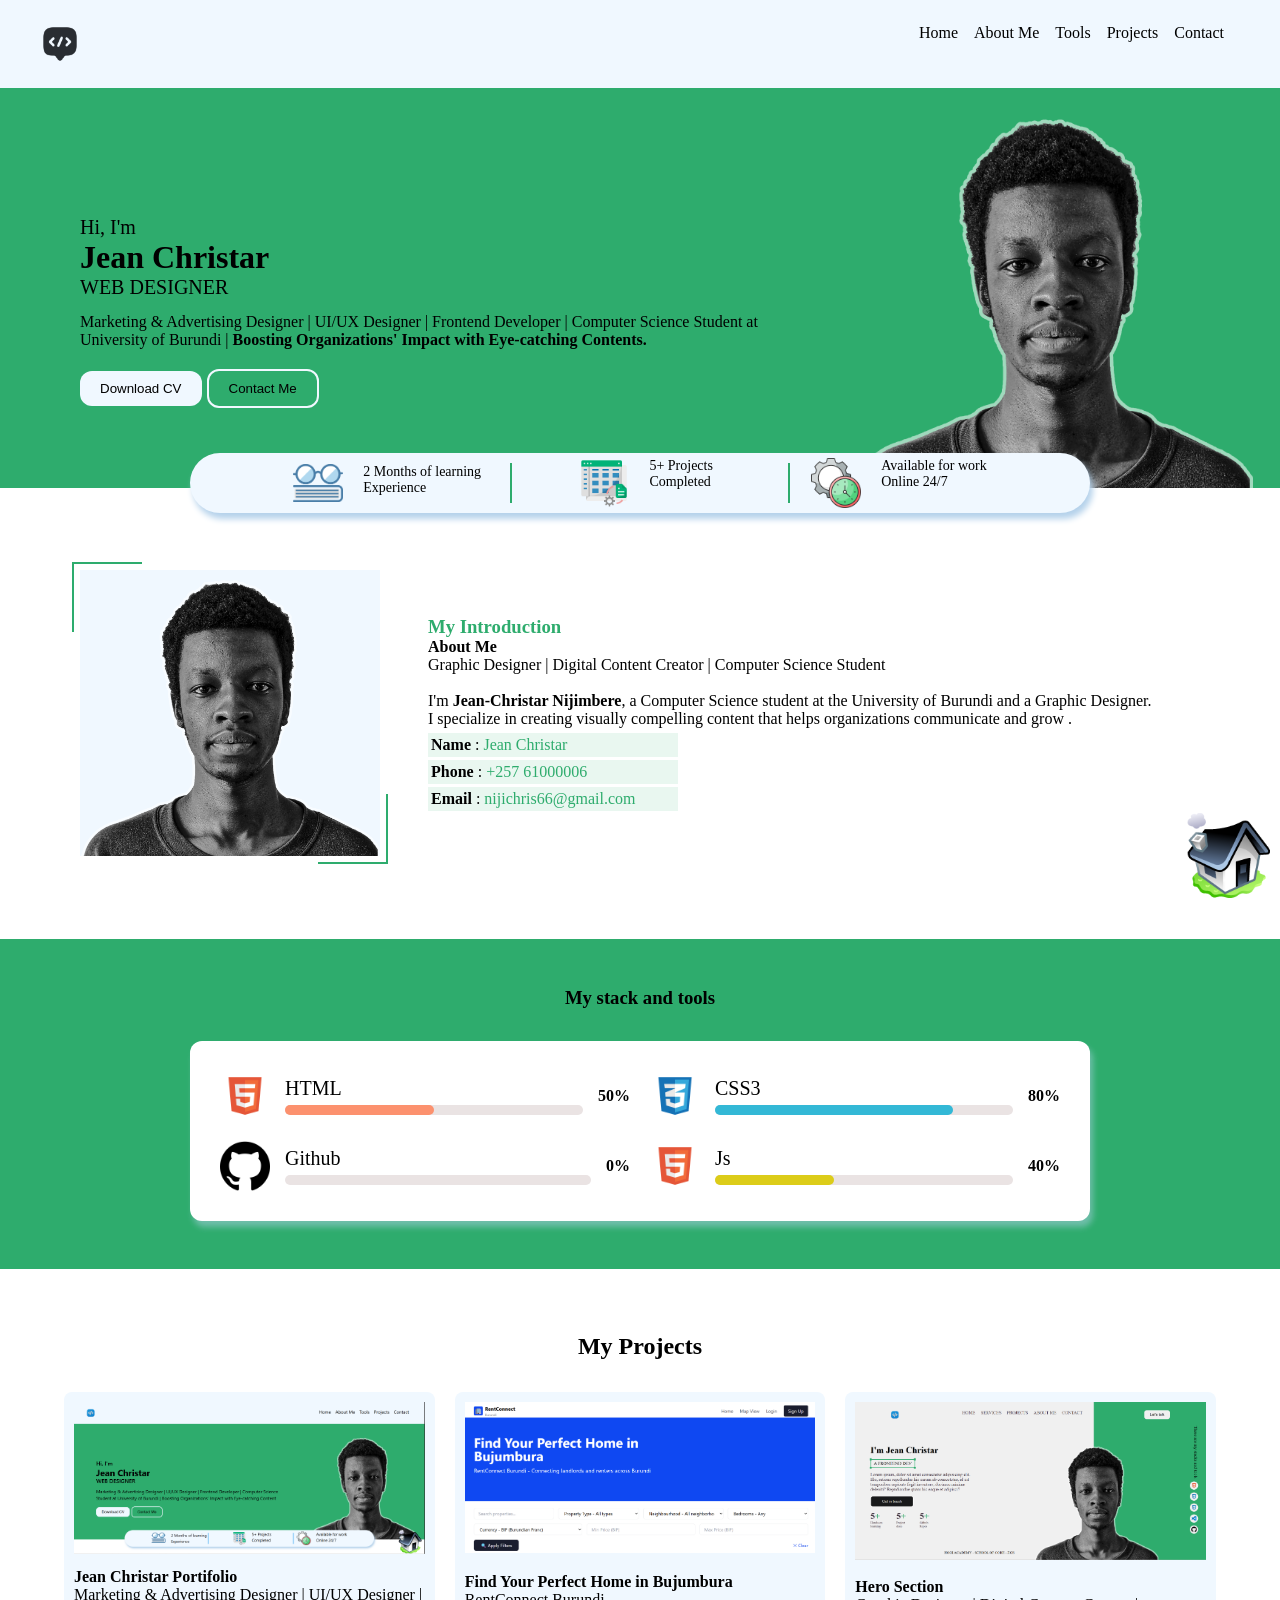
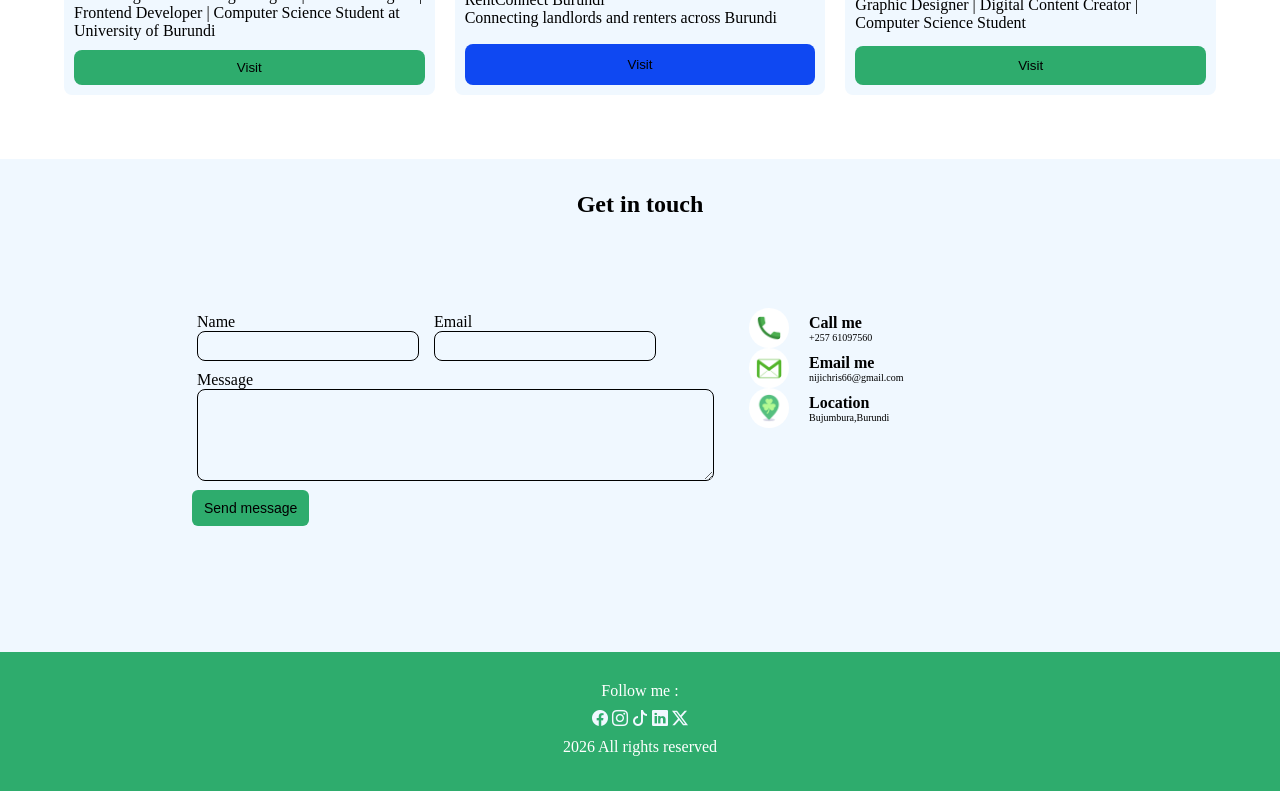
<file: index.html>
<!doctype html>
<html lang="en">
  <head>
    <meta charset="UTF-8" />
    <meta name="viewport" content="width=device-width, initial-scale=1.0" />
    <link rel="stylesheet" href="style.css" />
    <link
      rel="stylesheet"
      href="https://cdn.jsdelivr.net/npm/bootstrap-icons@1.13.1/font/bootstrap-icons.min.css"
    />
    <title>Christar | Portfolio v.1</title>
  </head>
  <body id="home">
    <header class="header">
      <nav class="header_nav">
        <img
          class="header_nav-logo"
          src="./media/message_programming_icon_244606.png"
          alt="Developer logo"
        />
        <ul class="header_nav-ul">
          <li><a href="#home">Home</a></li>
          <li><a href="#about">About Me</a></li>
          <li><a href="#tools">Tools</a></li>
          <li><a href="#projects">Projects</a></li>
          <li><a href="#contact">Contact</a></li>
        </ul>
      </nav>
    </header>

    <main>
      <section class="about">
        <article class="about_text">
          <h2 class="about_text-hi">Hi, I'm</h2>
          <div class="names">
            <h1 class="about_text-name">Jean Christar</h1>
            <h2 class="about_text-job">WEB DESIGNER</h2>
          </div>
          <p class="about_text-p">
            Marketing & Advertising Designer | UI/UX Designer | Frontend
            Developer | Computer Science Student at University of Burundi |
            <strong
              >Boosting Organizations' Impact with Eye-catching
              Contents.</strong
            >
          </p>
          <div class="btns">
            <button class="about_text-btn cv_btn">Download CV</button>
            <button class="about_text-btn contact_btn">Contact Me</button>
          </div>
        </article>
        <article class="about_img">
          <img src="./media/profile2.png" alt="My Profile Image" />
        </article>
        <article class="round_section">
          <article class="flex">
            <img
              class="icon"
              src="./media/book-glasses_icon-icons.com_56355.png"
              alt="Learning experience icon"
            />

            <p>2 Months of learning <br />Experience</p>
          </article>

          <article class="flex">
            <img
              class="icon"
              src="./media/task_software_platform_management_project_icon_142266.png"
              alt="Projects completed icon"
            />

            <p>5+ Projects <br />Completed</p>
          </article>

          <article class="flex">
            <img
              class="icon"
              src="./media/time_management_clock_icon_192448.png"
              alt="Available online icon"
            />

            <p>Available for work <br />Online 24/7</p>
          </article>
          <div class="line_1"></div>
          <div class="line_2"></div>
        </article>
      </section>

      <section class="sec_me">
        <article class="me">
          <div class="me_profile">
            <img src="./media/profile2.png" alt="My Profile Image" />
            <div class="lines top_a"></div>
            <!-- <div class="lines top_b"></div> -->
            <div class="lines bottom_a"></div>
            <!-- <div class="lines bottom_b"></div> -->

            <div class="lines_2 top_a_2"></div>
            <!-- <div class="lines_2 top_b_2"></div> -->
            <div class="lines_2 bottom_a_2"></div>
            <!-- <div class="lines_2 bottom_b_2"></div> -->
          </div>
          <div id="about" class="me_intro">
            <section class="me_intro_sec">
              <h3>My Introduction</h3>
              <h1>About Me</h1>
              <p>
                Graphic Designer | Digital Content Creator | Computer Science
                Student <br /><br />
                I'm <strong>Jean-Christar Nijimbere</strong>, a Computer Science
                student at the University of Burundi and a Graphic Designer. I
                specialize in creating visually compelling content that helps
                organizations communicate and grow . <br />
              </p>
              <section class="description">
                <p>
                  <strong>Name</strong> :
                  <span class="highlight_color">Jean Christar</span>
                </p>
                <p>
                  <strong>Phone</strong> :
                  <span class="highlight_color">+257 61000006</span>
                </p>
                <p>
                  <strong>Email</strong> :
                  <span class="highlight_color">nijichris66@gmail.com</span>
                </p>
              </section>
            </section>
          </div>
        </article>
      </section>

      <section id="tools" class="stack">
        <article>
          <h1 class="stack_h1">My stack and tools</h1>
          <div class="grid_container">
            <div class="flex_container">
              <img
                src="./media/HTML5_icon-icons.com_67090.png"
                alt="HTML skill icon"
              />
              <div class="tool_name_container">
                <p>HTML</p>
                <div class="div_up_html">
                  <div class="div_down_html"></div>
                </div>
              </div>
              <p class="number">50%</p>
            </div>

            <div class="flex_container">
              <img
                src="./media/CSS3_icon-icons.com_67069.png"
                alt="CSS skill icon"
              />
              <div class="tool_name_container">
                <p>CSS3</p>
                <div class="div_up_css">
                  <div class="div_down_css"></div>
                </div>
              </div>
              <p class="number">80%</p>
            </div>

            <div class="flex_container">
              <img
                src="./media/github-logo_icon-icons.com_73546.png"
                alt="GitHub skill icon"
              />
              <div class="tool_name_container">
                <p>Github</p>
                <div class="div_up_git">
                  <div class="div_down_git"></div>
                </div>
              </div>
              <p class="number">0%</p>
            </div>

            <div class="flex_container">
              <img
                src="./media/HTML5_icon-icons.com_67090.png"
                alt="JavaScript skill icon"
              />
              <div class="tool_name_container">
                <p>Js</p>
                <div class="div_up_js">
                  <div class="div_down_js"></div>
                </div>
              </div>
              <p class="number">40%</p>
            </div>
          </div>
        </article>
      </section>

      <section id="projects" class="projet_sec">
        <h1 class="stack_h1">My Projects</h1>
        <div class="project_container">
          <div class="card">
            <div class="card_image">
              <img src="./media/projet_2.png" alt="Project 2 screenshot" />
            </div>
            <p>
              <strong>Jean Christar Portifolio</strong> <br />
              Marketing & Advertising Designer | UI/UX Designer | Frontend
              Developer | Computer Science Student at University of Burundi
            </p>
            <button class="btn">
              <a href="https://christardev.github.io/Christar-Portlifolio-v1/"
                >Visit</a
              >
            </button>
          </div>
          <div class="card">
            <div class="card_image">
              <img src="./media/rentconnect.png" alt="Project 1 screenshot" />
            </div>
            <p class="p">
              <strong>Find Your Perfect Home in Bujumbura </strong> RentConnect
              Burundi

              <br />Connecting landlords and renters across Burundi
            </p>
            <button class="btn" id="btn_blue">
              <a href="https://christardev.github.io/RentConnect-Project/"
                >Visit</a
              >
            </button>
          </div>

          <div class="card">
            <div class="card_image">
              <img src="./media/projet_1.png" alt="Project 3 screenshot" />
            </div>
            <p>
              <strong>Hero Section</strong> <br />
              Graphic Designer | Digital Content Creator | Computer Science
              Student
            </p>
            <button class="btn">
              <a href="https://christardev.github.io/Responsive-Hero-Section/"
                >Visit</a
              >
            </button>
          </div>
        </div>
      </section>

      <section id="contact" class="contact">
        <h1 class="stack_h1">Get in touch</h1>

        <div class="contact_container">
          <section>
            <form action="#">
              <section class="form">
                <div class="input">
                  <p>
                    <label for="name">Name </label><br />
                    <input type="text" name="name" id="name" placeholder="" />
                  </p>

                  <p>
                    <label for="mail">Email </label><br />
                    <input type="text" name="mail" id="mail" placeholder="" />
                  </p>
                </div>

                <p>
                  <label for="message">Message</label><br />
                  <textarea
                    name=""
                    id=""
                    cols="50"
                    rows="5"
                    placeholder=""
                  ></textarea>
                </p>
                <button class="send_btn">Send message</button>
                <br />
              </section>
            </form>
          </section>
          <section>
            <div class="contact_grid">
              <div class="call">
                <img
                  class="contact_icon"
                  src="./media/ic_call_128_28145.png"
                  alt="Call icon"
                />
                <div class="text">
                  <h3>Call me</h3>
                  <p>+257 61097560</p>
                </div>
              </div>

              <div class="call">
                <img
                  class="contact_icon"
                  src="./media/email_green_23345.png"
                  alt="Email icon"
                />
                <div class="text">
                  <h3>Email me</h3>
                  <p>nijichris66@gmail.com</p>
                </div>
              </div>

              <div class="call">
                <img
                  class="contact_icon"
                  src="./media/st_patricks_day_location_clover_irish_ireland_icon_132821.png"
                  alt="Location icon"
                />
                <div class="text">
                  <h3>Location</h3>
                  <p>Bujumbura,Burundi</p>
                </div>
              </div>
            </div>
          </section>
        </div>
      </section>
    </main>

    <footer>
      <section class="footer_grid">
        <article>Follow me :</article>
        <article>
          <div class="list_icons">
            <!-- <img
              class="icons_list"
              src="./media/facebook_icon-icons.com_71202.png"
              alt="Facebook icon"
            /> -->
            <i class="bi bi-facebook"></i>

            <!-- <img
              class="icons_list"
              src="./media/instagram_black_logo_icon_147122.png"
              alt="Instagram icon"
            /> -->
            <i class="bi bi-instagram"></i>

            <!-- <img
              class="icons_list"
              src="./media/tiktok_logo_icon_144802.png"
              alt="TikTok icon"
            /> -->
            <i class="bi bi-tiktok"></i>

            <!-- <img
              class="icons_list"
              src="./media/linkedin_in_logo_icon_145103.png"
              alt="LinkedIn icon"
            /> -->
            <i class="bi bi-linkedin"></i>

            <!-- <img
              class="icons_list"
              src="./media/twitter-3_icon-icons.com_50735.png"
              alt="Twitter icon"
            /> -->
            <i class="bi bi-twitter-x"></i>
          </div>
        </article>
        <article>2026 All rights reserved</article>
      </section>
      <div class="up_icon">
        <span>
          <a href="#home"
            ><img src="./media/home_26565.png" alt="Back to top icon"
          /></a>
        </span>
      </div>
    </footer>
  </body>
</html>
</file>
<file: style.css>
html {
  scroll-behavior: smooth;
  scrollbar-color: #2eac6d;
}
* {
  margin: 0;
  padding: 0;
  box-sizing: border-box;
}
body {
  height: 100%;
  background-color: #2eac6d;
  display: grid;
  padding: 0;
  margin: 0;
  width: 100%;
}
.header {
  background-color: aliceblue;
}
button a {
  text-decoration: none;
  color: black;
}
.header_nav {
  display: flex;
  justify-content: space-between;
  padding: 1.5rem;
}
.header_nav-logo {
  width: 2.5rem;
  margin: 0 1rem;
}
.header_nav-ul {
  display: flex;
  justify-content: space-around;
  gap: 1rem;
  margin: 0 2rem;
}
.header_nav-ul li {
  list-style: none;
}
.header_nav-ul li a {
  text-decoration: none;
  color: black;
}
.header_nav-ul li a:hover {
  text-decoration: none;
  color: #2eac6d;
}
.about {
  width: 100%;
  display: grid;
  position: relative;
  grid-template-columns: 2fr 1fr;
  background-color: #2eac6d;
  padding-top: 3rem;
}
/* .about_text {
  display: grid;
  gap: 5px;
  padding: 0 20px; 
} */
.about_img {
  padding: 0;
  margin: 0;
  position: relative;
}
.about_img img {
  position: absolute;
  bottom: 0;
  width: 400px;
  padding: 0;
  margin: 0;
}
.about_text {
  display: grid;
  gap: 0.2rem;
  padding: 5rem;
}
.about_text-hi {
  font-weight: 500;
  font-size: 20px;
}
.about_text-name {
  font-weight: 700;
  font-size: 32px;
  margin-bottom: 0;
}
.about_text-job {
  font-weight: 500;
  font-size: 20px;
  margin-top: 0;
}
.about_text-p {
  font-weight: 400;
  font-size: 16px;
  padding: 0.5rem 0;
}
.about_text-btn {
  padding: 10px 20px;
  border: none;
  border-radius: 12px;
}
.cv_btn {
  background-color: aliceblue;
}
.contact_btn {
  border: 2px solid aliceblue;
  background-color: #2eac6d;
}
.contact_btn:hover {
  border: 2px solid aliceblue;
  background-color: #27d880;
}
.btns {
  margin-top: 0.5rem;
  font-weight: 500;
  font-size: 20px;
}
.names {
  line-height: 30px;
}
.main {
  position: relative;
}
.round_section {
  background-color: aliceblue;
  display: flex;
  justify-content: space-evenly;
  align-items: center;
  width: 90%;
  max-width: 900px;
  padding: 5px;
  border-radius: 35px;
  position: absolute;
  left: 50%;
  transform: translateX(-50%);
  bottom: -1.6rem;
  text-align: center;
  box-shadow: 3px 6px 6px rgb(181, 210, 235);
}
.flex {
  display: grid;
  grid-template-columns: 50px 1fr;
  gap: 20px;
}
.icon {
  width: 50px;
  height: auto;
}
.flex p {
  font-size: 14px;
  text-align: left;
}
.line_1 {
  background-color: #2eac6d;
  width: 2px;
  height: 40px;
  position: absolute;
  top: 10px;
  left: 320px;
}

.line_2 {
  background-color: #2eac6d;
  width: 2px;
  height: 40px;
  position: absolute;
  top: 10px;
  right: 300px;
}
.sec_me {
  background-color: white;
}
.me {
  display: flex;
  align-items: center;
  padding: 5rem;
}
.me_profile {
  width: 300px;
  height: 286.3px;
  background-color: aliceblue;
  position: relative;
}
.me_profile img {
  width: 300px;
}
.me_intro {
  padding: 3rem;
}
.me_intro_sec {
  display: grid;
  gap: 0 7px;
}
.me_intro_sec h3 {
  color: #2eac6d;
}
.highlight_color {
  color: #2eac6d;
}
.me_intro_sec h1 {
}
.me_intro_sec p {
}
.lines {
  width: 70px;
  height: 2px;
  background-color: #2eac6d;
}
.top_a {
  top: -0.5rem;
  left: -0.5rem;
}
.top_b {
  top: -0.5rem;
  right: -0.5rem;
}
.bottom_a {
  bottom: -0.5rem;
  right: -0.5rem;
}
.bottom_b {
  bottom: -0.5rem;
  left: -0.5rem;
}
.lines_2 {
  width: 2px;
  height: 70px;
  background-color: #2eac6d;
}
.description {
  margin-top: 5px;
  display: grid;
  gap: 3px;
}
.description p {
  background-color: #2eac6d1a;
  width: 250px;
  padding: 3px;
}

.top_a_2 {
  top: -0.5rem;
  left: -0.5rem;
}
.top_b_2 {
  top: -0.5rem;
  right: -0.5rem;
}
.bottom_a_2 {
  bottom: -0.5rem;
  right: -0.5rem;
}
.bottom_b_2 {
  bottom: -0.5rem;
  left: -0.5rem;
}

.top_a,
.top_b,
.bottom_a,
.bottom_b,
.top_a_2,
.top_b_2,
.bottom_a_2,
.bottom_b_2 {
  position: absolute;
}
.stack {
  background-color: #2eac6d;
  padding: 3rem;
}
.stack_h1 {
  text-align: center;
  margin-bottom: 2rem;
}

.grid_container {
  display: grid;
  gap: 20px;
  grid-template-columns: 1fr 1fr;
  background-color: white;
  width: 90%;
  max-width: 900px;
  padding: 30px;
  margin: auto;
  border-radius: 12px;
  box-shadow: 3px 6px 6px rgba(181, 210, 235, 0.493);
}
.flex_container {
  display: grid;
  grid-template-columns: 50px 1fr auto;
  gap: 15px;
  align-items: center;
  position: relative;
}
.number {
  position: static;
  font-weight: 600;
}
.flex_container img {
  width: 50px;
}
.tool_name_container {
  display: flex;
  flex-direction: column;
  gap: 5px;
  flex: 1;
}
.tool_name_container p {
  font-size: 20px;
  margin: 0;
}

.div_up_html {
  background-color: rgb(234, 227, 227);
  width: 100%;
  height: 10px;
  border-radius: 5px;
}
.div_down_html {
  background-color: rgb(252, 145, 110);
  width: 50%;
  height: 10px;
  border-radius: 5px;
}
.div_up_css {
  background-color: rgb(234, 227, 227);
  width: 100%;
  height: 10px;
  border-radius: 5px;
}
.div_down_css {
  background-color: rgb(51, 184, 214);
  width: 80%;
  height: 10px;
  border-radius: 5px;
}
.div_up_git {
  background-color: rgb(234, 227, 227);
  width: 100%;
  height: 10px;
  border-radius: 5px;
}
.div_down_git {
  background-color: rgb(0, 0, 0);
  width: 0%;
  height: 10px;
  border-radius: 5px;
}
.div_up_js {
  background-color: rgb(234, 227, 227);
  width: 100%;
  height: 10px;
  border-radius: 5px;
}
.div_down_js {
  background-color: rgb(220, 204, 25);
  width: 40%;
  height: 10px;
  border-radius: 5px;
}

.projet_sec {
  background-color: white;
  padding: 4rem;
}
.card {
  width: 100%;
  max-width: 400px;
  display: grid;
  gap: 10px;
  border-radius: 8px;
  background-color: aliceblue;
  padding: 10px;
}
.card_image {
  width: 100%;
  border-radius: 8px;
}
.card_image img {
  width: 100%;
  height: auto;
}
.card p {
  width: 100%;
}
.card button {
  padding: 10px;
  background-color: #2eac6d;
  border: 0;
  border-radius: 8px;
}
.card button:hover {
  padding: 10px;
  background-color: #27d880;
  border: 0;
  border-radius: 8px;
}
.project_container {
  display: grid;
  grid-template-columns: repeat(3, 1fr);
  gap: 20px;
  max-width: 1400px;
  margin: 0 auto;
}
.contact_container {
  padding: 3rem 12rem;
  display: grid;
  grid-template-columns: 1fr 1fr;
  gap: 30px;
  grid-template-rows: auto 1fr auto;
}
.form p {
  padding: 5px;
}
.form {
  display: grid;
  gap: 0;
  grid-template-columns: 1fr;
}
label {
  color: black;
}
input,
textarea {
  border: 1px solid black;
  background-color: aliceblue;
  border-radius: 8px;
  font-size: 16px;
  font-weight: 700;
}
input {
  padding: 5px;
}
.input {
  display: flex;
  gap: 5px;
}
.contact {
  background-color: aliceblue;
}
.send_btn {
  padding: 10px 12px;
  width: fit-content;
  border-radius: 6px;
  border: 0;
  background-color: #2eac6d;
  font-size: 14px;
}
.send_btn:hover {
  padding: 10px 12px;
  width: fit-content;
  border-radius: 6px;
  border-color: #15894f;
  border: 0;
  background-color: #27d880;
  font-size: 14px;
}
.call {
  display: grid;
  grid-template-columns: 50px 1fr;
  gap: 10px;
  align-items: center;
}
.call img {
  width: 40px;
}
.text {
  display: flex;
  flex-direction: column;
}
.text h3 {
  font-size: 16px;
}
.text p {
  font-size: 10px;
}
.contact {
  padding-top: 2rem;
  display: grid;
  gap: 10px;
}
.contact_icon {
  background-color: white;
  padding: 5px;
  border-radius: 50%;
}
footer {
  padding: 30px;
  text-align: center;
  background-color: #2eac6d;
  color: white;
}
.footer_grid {
  display: grid;
  gap: 10px;
}
.list_icons {
}
.icons_list {
  width: 25px;
  background-color: white;
  padding: 10px;
  border-radius: 50%;
}
.bi {
  /* background-color: white;
  padding: 15px; */
  border-radius: 50%;
  color: aliceblue;
}
.up_icon img {
  position: fixed;
  right: 0.5rem;
  bottom: 0;
  width: 90px;
}
#btn_blue {
  background-color: #0f48f2;
}
#btn_blue:hover {
  background-color: #3868f8;
}

/* Responsive breakpoints */
@media (max-width: 1200px) {
  * {
    /* margin: 3rem; */
  }
  .about {
    padding-top: 2rem;
    margin: 0 auto;
  }
  .about_img img,
  .card_image img {
    width: 320px;
  }
  .about_img img {
    position: relative;
    width: 400px;
  }

  .project_container {
    grid-template-columns: repeat(2, minmax(0, 1fr));
  }

  .contact_container {
    padding: 3rem 6rem;
  }
  /* 
  textarea {
    width: 100%;
  } */
  .grid_container {
    width: 100%;
  }
}

@media (max-width: 992px) {
  .line_1,
  .line_2 {
    display: none;
  }
  .header_nav {
    flex-wrap: wrap;
    gap: 1rem;
  }

  .header_nav-ul {
    gap: 0.8rem;
    justify-content: center;
    flex-wrap: wrap;
  }

  .about {
    width: 100%;
    grid-template-columns: 1fr 1fr;
    padding: 0 1rem;
  }

  .about_text {
    padding: 1rem;
  }

  .round_section {
    width: 80%;
    /* left: 10%; */
  }
  /* textarea {
    width: 100%;
  } */
  .me {
    padding: 3rem 2rem;
  }

  .project_container {
    gap: 15px;
  }

  .contact_container {
    padding: 3rem 4rem;
  }
}

@media (max-width: 768px) {
  .btns {
    margin-bottom: 20px;
  }
  .line_1,
  .line_2 {
    display: none;
  }
  .about {
    display: grid;
    grid-template-columns: 1fr;
    width: 100%;
  }

  .about_text {
    padding: 5rem;
  }

  .about_img {
    display: flex;
    justify-content: center;
  }

  .about_img img {
    position: static;
    width: 100%;
    max-width: 360px;
    display: none;
  }
  .header_nav-logo {
    width: 2.5rem;
    margin: 0 1rem;
    display: none;
  }
  .up_icon img {
    position: fixed;
    right: 0.5rem;
    bottom: 0;
    width: 90px;
    display: none;
  }
  .header_nav-ul {
    gap: 10px;
    flex: 1;
    justify-content: center;
    flex-wrap: wrap;
  }
  .round_section {
    /* position: static; */
    margin: 1rem auto 0;
    width: calc(100% - 2rem);
  }

  .me {
    flex-direction: column;
    padding: 100px;

    /* padding: 2rem 1rem; */
  }

  .me_profile,
  .me_profile img {
    /* width: 100%; */
  }

  .me_intro {
    padding: 2rem 0;
  }

  .project_container,
  .contact_container {
    grid-template-columns: 1fr;
  }

  .project_container {
    grid-template-columns: 1fr;
  }

  .contact_container {
    padding: 2rem 1.5rem;
  }

  .card {
    width: 100%;
  }

  .card_image img {
    width: 100%;
  }
}

@media screen and (max-width: 480px) {
  .line_1,
  .line_2 {
    display: none;
  }
  .round_section {
    display: none;
  }

  .me_profile,
  .me_profile img {
    width: 300px;
    height: 300px;
  }
  .me_profile {
    position: relative;
  }
  .about {
    display: none;
  }
  .up_icon {
    display: none;
  }
  .contact_grid {
    display: none;
  }
  /* textarea {
    width: 50%;
  } */
  .header_nav {
    flex-direction: column;
    align-items: center;
    padding: 1rem;
    width: 100%;
  }

  .header_nav-ul {
    flex-direction: column;
    align-items: center;
    gap: 0.6rem;
    margin: 1rem 0 0 0;
    width: 100%;
    padding: 0;
  }

  .header_nav-logo {
    display: none;
  }

  .about,
  .about_text,
  .about_img,
  .sec_me,
  .stack,
  .projet_sec,
  .contact_container {
    width: 100%;
  }

  .about_text {
    padding: 1.5rem;
  }

  .about_text-hi,
  .about_text-name,
  .about_text-job {
    text-align: left;
  }

  .about_text-name {
    font-size: 28px;
  }

  .about_text-job {
    font-size: 18px;
  }

  .about_text-p {
    font-size: 14px;
    text-align: left;
    width: 100%;
    max-width: 100%;
  }

  .about_img {
    display: flex;
    justify-content: center;
    margin-top: 1rem;
  }

  .flex {
    text-align: left;
    flex-direction: column;
    justify-content: start;
  }

  .btns {
    display: flex;
    flex-direction: column;
    gap: 0.8rem;
    font-size: 16px;
    width: fit-content;
  }

  .round_section {
    width: 100%;
    padding: 1rem;
    margin: 1rem 0 0;
    flex-direction: column;
    border-radius: 0;
    align-items: stretch;
  }

  .contact_container {
    padding: 1.5rem 1rem;
    gap: 20px;
    grid-template-columns: 1fr;
  }
  .input {
    display: grid;
    grid-template-columns: 1fr;
  }
  textarea {
    width: fit-content;
  }
  .footer_grid {
    grid-template-columns: 1fr;
  }

  .projet_sec {
    text-align: left;
    display: grid;
    grid-template-columns: 1fr;
    gap: 10px;
    padding: 1rem;
  }

  .card,
  .card_image,
  .card_image img,
  button {
    width: 100%;
    max-width: 100%;
  }

  .p {
    font-size: 12px;
  }
  .grid_container {
    grid-template-columns: 1fr;
  }

  .me {
    flex-direction: column;
    padding: 100px;

    /* padding: 2rem 1rem; */
  }
}
</file>
